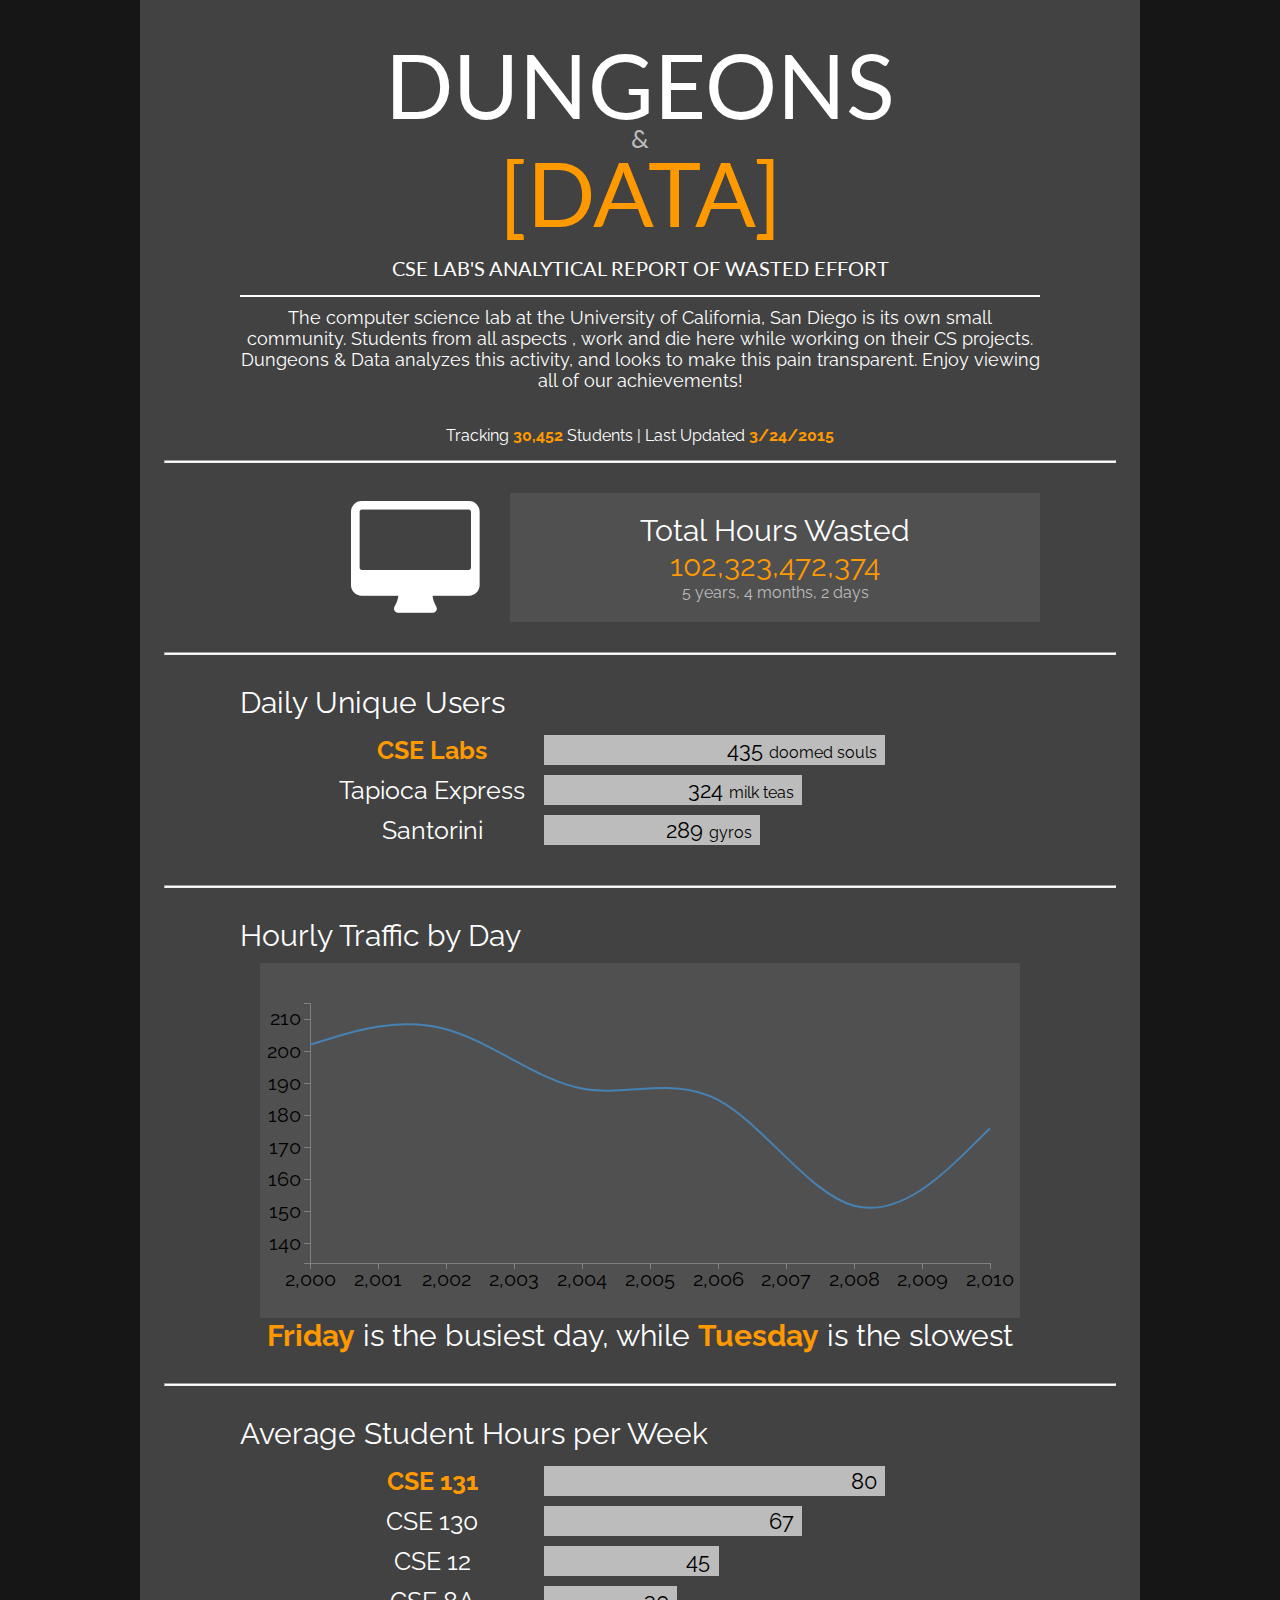
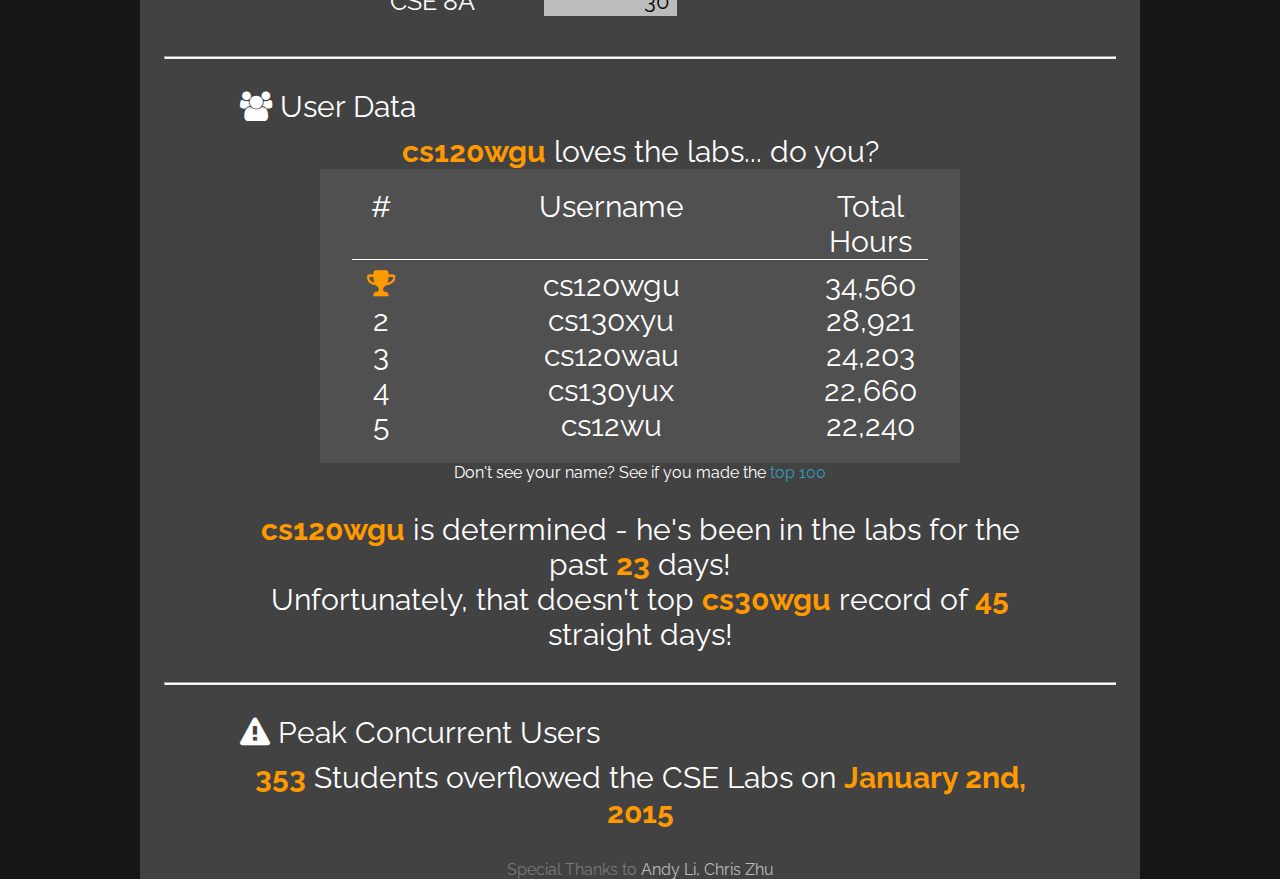
<file: index.html>
<head>
    <link href='http://fonts.googleapis.com/css?family=Raleway' rel='stylesheet' type='text/css'>
    <link href='http://fonts.googleapis.com/css?family=Bitter' rel='stylesheet' type='text/css'>
    <link href='http://fonts.googleapis.com/css?family=Lato' rel='stylesheet' type='text/css'>
    <link rel="stylesheet" href="css/font-awesome.min.css">
    <link rel="stylesheet" href="css/style.css">
		<script src="js/d3.min.js"></script>
</head>



<body>
	
	<div class="container">
		<div id="head-title">
			<div class="head-title">DUNGEONS</div>
			<div class="n">&</div> 
			<div class="head-title-bot">[DATA]</div>
			<div class="head-title-sub">CSE Lab's analytical report of wasted effort</div>
		</div>
		
    <div class="desc">
			The computer science lab at the University of California, San Diego is its own small community.  Students from all aspects , work and die here while working on their CS projects.  Dungeons & Data analyzes this activity, and looks to make this pain transparent.  Enjoy viewing all of our achievements!  
		</div>
    
    <br/>
    
    <div class="smaller">Tracking <b>30,452</b> Students | Last Updated <b>3/24/2015</b></div>
    <hr/> <!--- laptop icon -->
    
		
    <div class="section">
        <div class="left">
            <i class="fa fa-desktop fa-4x"></i> 
        </div>
        <div class="right">
            <div class="wrap">
                <div class="wrap-title">Total Hours Wasted</div>
                <div class="data-text">102,323,472,374</div>
                <div class="sub-text small">5 years, 4 months, 2 days</div>
            </div>
        </div>
        <div class="clear"></div>
    </div>
    
    <hr/>
		
		<div class="section">
        <div class="section-title">Daily Unique Users</div>
				<div class="horizontal-graph">
            <div class="row">
                <div class="row-title"><b>CSE Labs</b></div>
                <div class="row-bar">
									<div class="row-bar-fill" style="width: 80%; ">435 <span class="small">doomed souls</span></div>
                </div>
            </div>
            
            <div class="row">
                <div class="row-title">Tapioca Express</div>
                <div class="row-bar">
									<div class="row-bar-fill" style="width: 60%;">324 <span class="small">milk teas</span></div>
                </div>
            </div>
					
					<div class="row">
                <div class="row-title">Santorini</div>
                <div class="row-bar">
									<div class="row-bar-fill" style="width: 50%;">289 <span class="small">gyros</span></div>
                </div>
            </div>
					
            
            <div class="clear"></div>
        </div>
		</div>
		
		<hr/>
    
    <div class="section">
        <div class="section-title">Hourly Traffic by Day</div>
				<div class="line-graph">
					<svg id="visualisation" width="1000" height="315"></svg>
					<script>
 function InitChart() {
                    var data = [{
                        "sale": "202",
                        "year": "2000"
                    }, {
                        "sale": "215",
                        "year": "2002"
                    }, {
                        "sale": "179",
                        "year": "2004"
                    }, {
                        "sale": "199",
                        "year": "2006"
                    }, {
                        "sale": "134",
                        "year": "2008"
                    }, {
                        "sale": "176",
                        "year": "2010"
                    }];
                    var data2 = [{
                    }];
                    var vis = d3.select("#visualisation"),
                        WIDTH = 750,
                        HEIGHT = 300,
                        MARGINS = {
                            top: 20,
                            right: 20,
                            bottom: 20,
                            left: 50
                        },
                        xScale = d3.scale.linear().range([MARGINS.left, WIDTH - MARGINS.right]).domain([2000, 2010]),
                        yScale = d3.scale.linear().range([HEIGHT - MARGINS.top, MARGINS.bottom]).domain([134, 215]),
                        xAxis = d3.svg.axis()
                        .scale(xScale),
                        yAxis = d3.svg.axis()
                        .scale(yScale)
                        .orient("left");
                    
                    vis.append("svg:g")
                        .attr("class", "x axis")
                        .attr("transform", "translate(0," + (HEIGHT - MARGINS.bottom) + ")")
                        .call(xAxis);
                    vis.append("svg:g")
                        .attr("class", "y axis")
                        .attr("transform", "translate(" + (MARGINS.left) + ",0)")
                        .call(yAxis);
                    var lineGen = d3.svg.line()
                        .x(function(d) {
                            return xScale(d.year);
                        })
                        .y(function(d) {
                            return yScale(d.sale);
                        })
                        .interpolate("basis");
                    vis.append('svg:path')
                        .attr('d', lineGen(data))
                        .attr('stroke', 'green')
                        .attr('stroke-width', 2)
                        .attr('fill', 'none');
                    vis.append('svg:path')
                        .attr('d', lineGen(data2))
                        .attr('stroke', 'blue')
                        .attr('stroke-width', 2)
                        .attr('fill', 'none');
                }
                InitChart();
</script>
					
				</div>
				
				<div class=""><b>Friday</b> is the busiest day, while <b>Tuesday</b> is the slowest</div>
    </div>
    
    <hr/>

    <div class="section">
        <div class="section-title">Average Student Hours per Week</div>
        <div class="horizontal-graph">
            <div class="row">
                <div class="row-title"><b>CSE 131</b></div>
                <div class="row-bar">
                    <div class="row-bar-fill" style="width: 80%; ">80</div>
                </div>
            </div>
            
            <div class="row">
                <div class="row-title">CSE 130</div>
                <div class="row-bar">
                    <div class="row-bar-fill" style="width: 60%;">67</div>
                </div>
            </div>
            
            <div class="row">
                <div class="row-title">CSE 12</div>
                <div class="row-bar">
                    <div class="row-bar-fill" style="width: 40%; ">45</div>
                </div>
            </div>
            
            <div class="row">
                <div class="row-title">CSE 8A</div>
                <div class="row-bar">
                    <div class="row-bar-fill" style="width: 30%;">30</div>
                </div>
            </div>
					
					
            
            <div class="clear"></div>
        </div>
				
				
    </div>
    
    <hr/>
		
		<div class="section">
			<div class="section-title"><i class="fa fa-users"></i> User Data</div>
			
			<div class=""><b>cs120wgu</b> loves the labs... do you?</div>
			<div class="table">
				<div class="table-row-header">
					<div class="table-place">#</div>
					<div class="table-user">Username</div>
					<div class="table-time">Total Hours</div>
					<div class='clear'></div>
				</div>
				
				<div class="table-row">
					<div class="table-place"><i class="fa fa-trophy orange-color"></i></div>
					<div class="table-user">cs120wgu</div>
					<div class="table-time">34,560</div>
				</div>
				
				<div class="table-row">
					<div class="table-place">2</div>
					<div class="table-user">cs130xyu</div>
					<div class="table-time">28,921</div>
				</div>
				
				<div class="table-row">
					<div class="table-place">3</div>
					<div class="table-user">cs120wau</div>
					<div class="table-time">24,203</div>
				</div>
				
				<div class="table-row">
					<div class="table-place">4</div>
					<div class="table-user">cs130yux</div>
					<div class="table-time">22,660</div>
				</div>
				
				<div class="table-row">
					<div class="table-place">5</div>
					<div class="table-user">cs12wu</div>
					<div class="table-time">22,240</div>
				</div>
				
				<div class="clear"></div>
			</div>
			
			<div class="small">Don't see your name? See if you made the <a href="">top 100</a></div>
			
		</div>
		
		<div class="section">
			<div class=""><b>cs120wgu</b> is determined - he's been in the labs for the past <b>23</b> days!</div>
			<div class="">Unfortunately, that doesn't top <b>cs30wgu</b> record of <b>45</b> straight days!</div>
		</div>
			
		<hr/>
			
		<div class="section">
			<div class="section-title"><i class="fa fa-exclamation-triangle"></i> Peak Concurrent Users</div>
			<div class=""><b>353</b> Students overflowed the CSE Labs on <b>January 2nd, 2015</b></div>
		</div>
		
		<div id="footer">
			<div class="small">Special Thanks to <span class="sub-text">Andy Li, Chris Zhu</span></div>
		</div>
    <!--
    <div class="data-text">Currently Tracking <b>121,374</b> Students</div>
    
    <div class="data-text"><b>Friday</b> is the <span class="white">busiest</span> day at the labs, while <b>Saturday</b> is the slowest</div>
    -->
	</div>
</body>
</file>
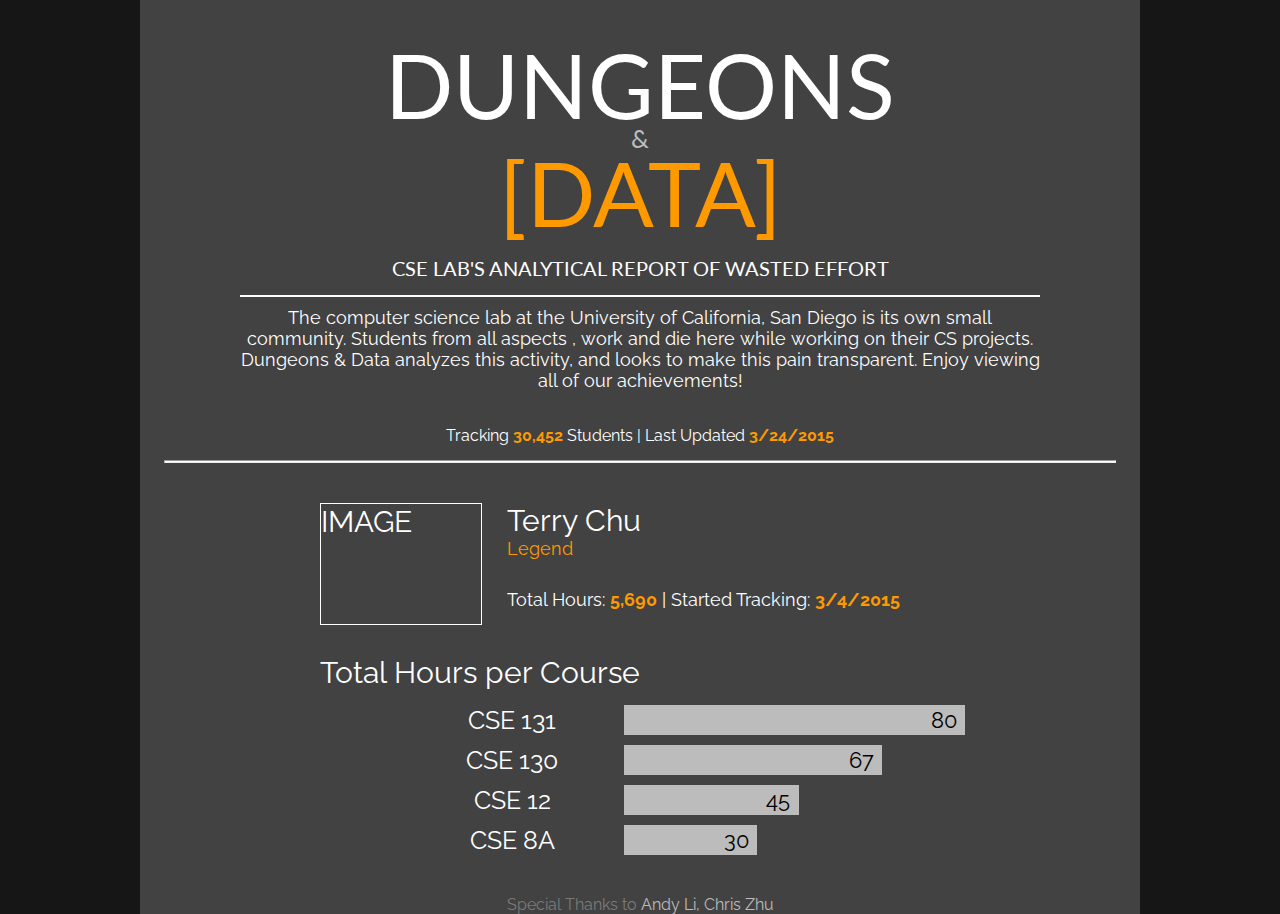
<file: profile.html>
<head>
    <link href='http://fonts.googleapis.com/css?family=Raleway' rel='stylesheet' type='text/css'>
    <link href='http://fonts.googleapis.com/css?family=Bitter' rel='stylesheet' type='text/css'>
    <link href='http://fonts.googleapis.com/css?family=Lato' rel='stylesheet' type='text/css'>
    <link rel="stylesheet" href="css/font-awesome.min.css">
    <link rel="stylesheet" href="css/style.css">
		<script src="js/d3.min.js"></script>
</head>



<body>
	
	<div class="container">
		<div id="head-title">
			<div class="head-title">DUNGEONS</div>
			<div class="n">&</div> 
			<div class="head-title-bot">[DATA]</div>
			<div class="head-title-sub">CSE Lab's analytical report of wasted effort</div>
		</div>
		
    <div class="desc">
			The computer science lab at the University of California, San Diego is its own small community.  Students from all aspects , work and die here while working on their CS projects.  Dungeons & Data analyzes this activity, and looks to make this pain transparent.  Enjoy viewing all of our achievements!  
		</div>
    
    <br/>
    
    <div class="smaller">Tracking <b>30,452</b> Students | Last Updated <b>3/24/2015</b></div>
    <hr/> <!--- laptop icon -->
    
	<div class="profile">
		<div class="profile-head">
			<div class="profile-img">
				IMAGE
			</div>
                        <div class="profile-name">
                            Terry Chu
                            <div class="profile-title">Legend</div>
                            <div class="profile-stats">Total Hours: <b>5,690</b> | Started Tracking: <b>3/4/2015</b></div>
                        </div>
                    <div class="clear"></div>
		</div>
            
            <div class="section">
                <div class="section-title">Total Hours per Course</div>
        <div class="horizontal-graph">
            <div class="row">
                <div class="row-title">CSE 131</div>
                <div class="row-bar">
                    <div class="row-bar-fill" style="width: 80%; ">80</div>
                </div>
            </div>
            
            <div class="row">
                <div class="row-title">CSE 130</div>
                <div class="row-bar">
                    <div class="row-bar-fill" style="width: 60%;">67</div>
                </div>
            </div>
            
            <div class="row">
                <div class="row-title">CSE 12</div>
                <div class="row-bar">
                    <div class="row-bar-fill" style="width: 40%; ">45</div>
                </div>
            </div>
            
            <div class="row">
                <div class="row-title">CSE 8A</div>
                <div class="row-bar">
                    <div class="row-bar-fill" style="width: 30%;">30</div>
                </div>
            </div>
					
					
            
            <div class="clear"></div>
        </div>
				
				
    </div>
            <div class="clear"></div>
	</div>
		
    
		<div id="footer">
			<div class="small">Special Thanks to <span class="sub-text">Andy Li, Chris Zhu</span></div>
		</div>
    <!--
    <div class="data-text">Currently Tracking <b>121,374</b> Students</div>
    
    <div class="data-text"><b>Friday</b> is the <span class="white">busiest</span> day at the labs, while <b>Saturday</b> is the slowest</div>
    -->
	</div>
</body>
</file>
<file: css/style.css>
body {
           font-family: 'Raleway', sans-serif;
            font-size: 30px; 
            text-align: center;
						padding: 0px;
						margin: 0px;
					background: #161616;
        }
				
				.container {
					padding-top: 30px;
					width: 1000px;
					margin-left: auto;
					margin-right: auto;
					background: #424242;
				}
        
				#head-title {
					font-size: 90px;
					font-family: 'Lato', sans-serif;
					text-transform: uppercase;
					text-align: center;
				}
				
				.head-title-bot {
					color: #FF9900;
				}
				
				.head-title-sub {
					margin-top: 10px;
					text-align: center;
					font-size: 20px;
        }
       
        
        
        body {
            color: #E9E9E9;
            color: #FFF;
        }
        
        #footer {
					color: #7A7A7A;
				}
				
        .sub-text{ 
            color: #BCBCBC;
        }
        
        a {
            color: #3299BB;
						text-decoration: none;
        }
        
        b {
            color: #FF9900;
        } 
        
        .orange {
            background: #FF9900;
        }
				
				.orange-color {
					color: #FF9900;
				}
        
        .n {
            color: #BCBCBC;
            font-size: 25px;
            margin-top: -15px;
            margin-bottom: -15px;
            
        }   
        
        
        
        .desc {
            border-top: 2px solid white;
            padding-top: 10px;
            text-align: center;
            margin-top: 15px;
            width: 800px;
            margin-left: auto;
            margin-right: auto;
            font-size: 18px;
        }
        
        .small {
            font-size: 16px;
        }
        
        .data-text {
            color: #FF9900;
        }
        
        .white {
            color: #FFF;
        }
        
        hr {
            width: 95%;
            height: 1px;
            background: white;
        }
        
        .wrap {
            background: rgba(142, 142, 142, 0.2);
            padding: 20px;
            margin-left: 30px;
        }
        
        .wrap-title {
            color: #FFF; 
        }
        
        .left {
            float: left;
            text-align: right;
            width: 30%;
            padding-top: 8px;
        }
        
        .right {
            float: right;
            text-align: center;
            width: 70%;
        }
        
        .section {
            width: 800px;
            margin-left: auto;
            margin-right: auto;
            margin-top: 30px;
            margin-bottom: 30px;
        }
        
        .section-title {
            margin-bottom: 10px;
            width: 90%;
            text-align: left;
            color: #FFF;
        }
        
        .horizontal-graph {
            width: 80%;
            margin-left: auto;
            margin-right: auto;
						padding-top: 5px;
            /* background: rgba(142, 142, 142, 0.2); 
            padding-top: 20px;
            padding-bottom: 20px;*/
        }
        
        .row {
            width: 100%;
            height: 30px;
            margin-bottom: 10px;
        }
        
        .row-title {
            float: left;
            width: 35%;
            text-align: center;
            font-size: 25px;
        }
        
        .row-bar {
            float: left;
            width: 65%;
        }
        
        .row-bar-fill {
            width: 60%;
            background: #BCBCBC;
            height: 30px;
            text-align: right;
            padding-right: 2%;
            color: black; 
            font-size: 22px;
            line-height: 30px;
        }
        
        .clear {
            clear: both;
        }
        
        .smaller {
            font-size: 16px;
        }
				
				.line-graph {
					width: 95%;
					margin-left: auto;
					margin-right: auto;
					background: rgba(142, 142, 142, 0.2);
					padding-top: 20px;
					padding-bottom: 20px;
					font-size: 20px;
				}
                                
                                .line-graph .tick {
                                    color: white;
                                }
                                
				
				path { 
						stroke: steelblue;
						stroke-width: 2;
						fill: none;
				}

				.axis path,
				.axis line {
						fill: none;
						stroke: grey;
						stroke-width: 1;
						shape-rendering: crispEdges;
				}
				
				.table {
					width: 72%;
					background: rgba(142, 142, 142, 0.2);
					text-align: center;
					margin-left: auto;
					margin-right: auto;
					padding-top: 20px;
					padding-bottom: 20px;
					padding-right: 4%;
					padding-left: 4%;
				}
				
				.table-row {
					width: 100%;
				}
				
				.table-place {
					width: 10%;
					float: left;
				}
				
				.table-user {
					width: 70%;
					float: left;
				}
				
				.table-time {
					width: 20%;
					float: left;
				}
				
				.table-row-header {
					width: 100%;
					margin-bottom: 8px;
					border-bottom: 1px solid white;
				}
				
				
				.profile {
					margin-right: 18%;
                                        margin-left: 18%;
					width: 64%;
                                        margin-top: 40px;
				}
				
				.profile-img {
					width: 25%;
					height: 120px;
					border: 1px solid white;
                                        float: left;
				}
                                
                                .profile-head {
                                    text-align: left;
                                    
                                }
                                
                                .profile-name {
                                    float: left;
                                    margin-left: 25px;
                                }
                                
                                .profile-title {
                                    color: #FF9900;
                                    font-size: 18px;
                                }
                                
                                .profile-stats {
                                    margin-top: 30px;
                                    font-size: 18px;
                                }
</file>
